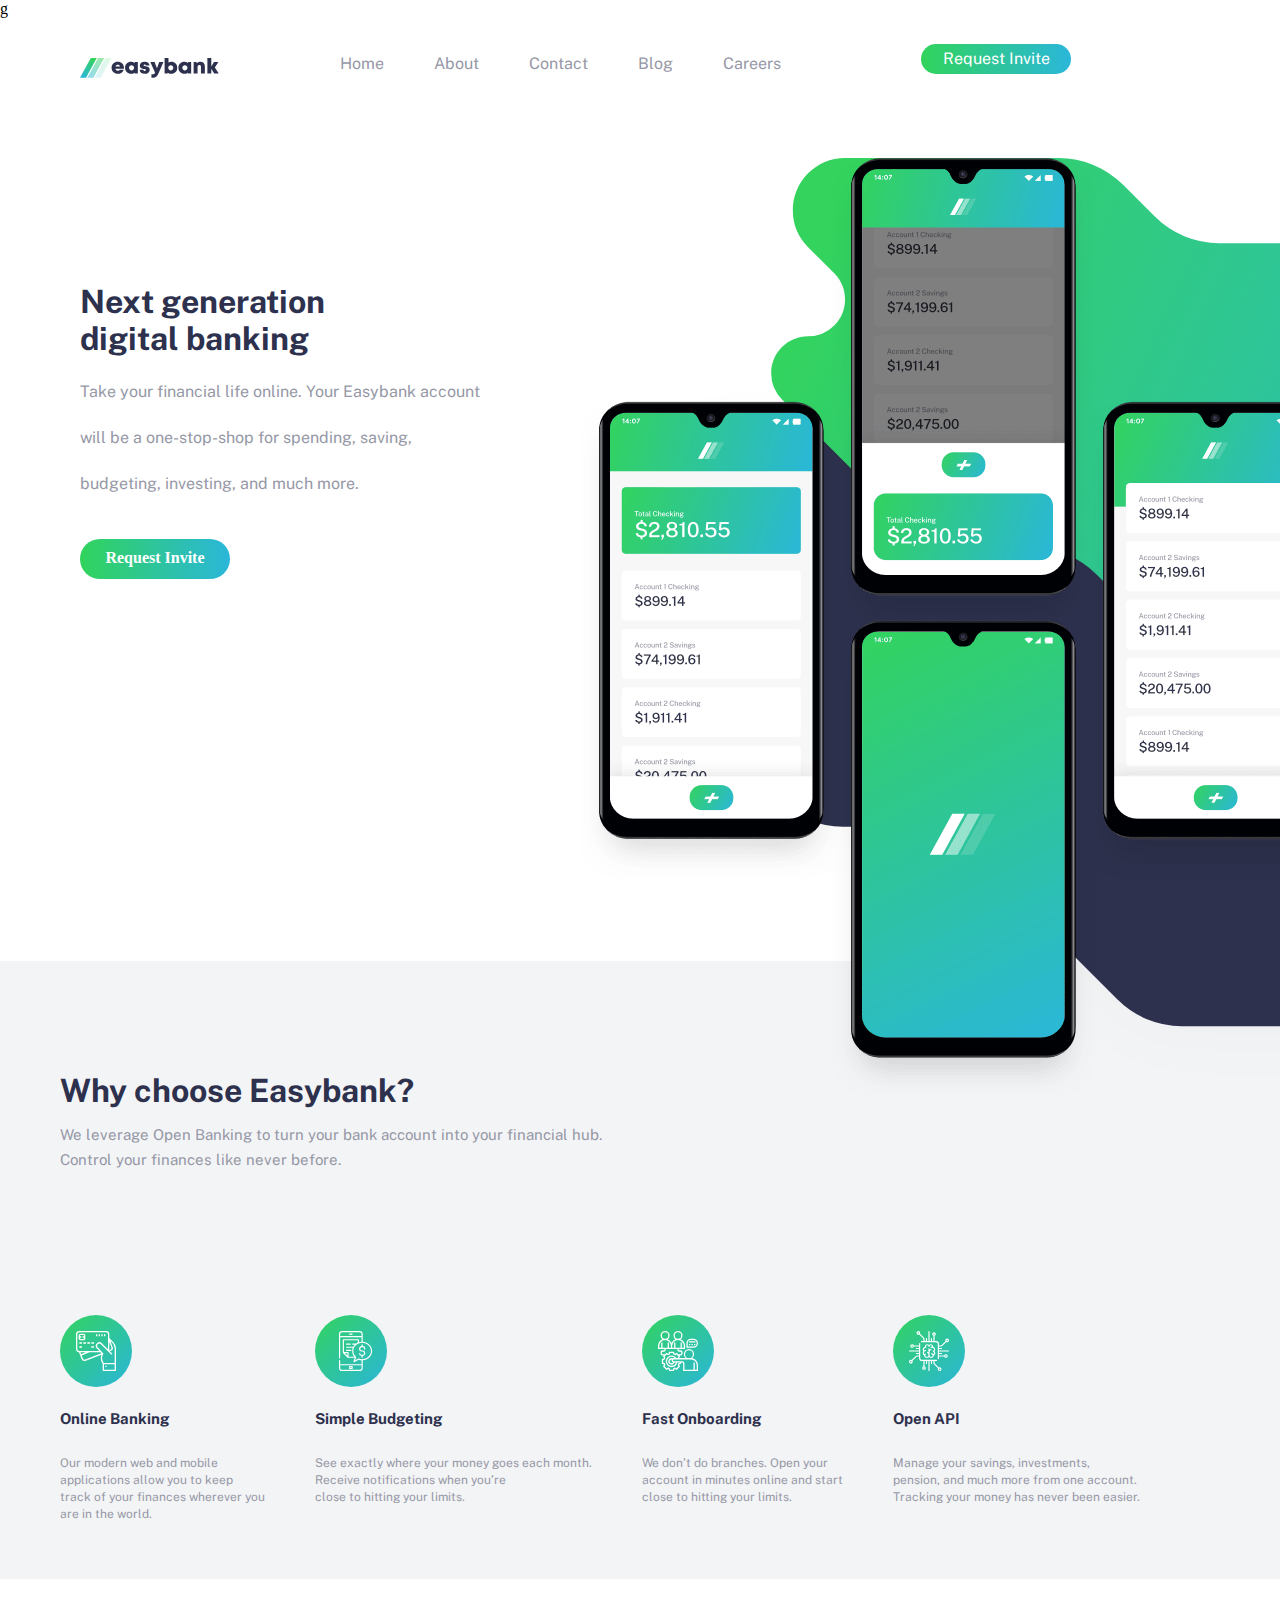
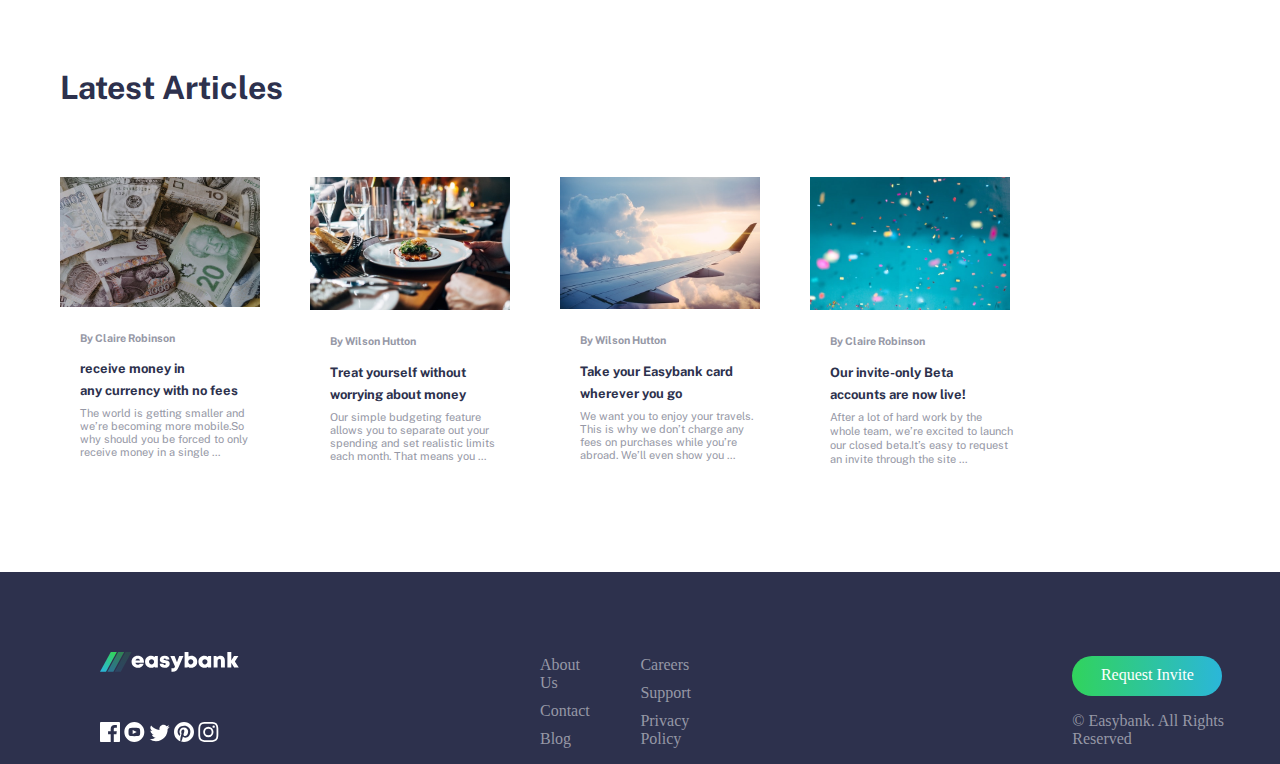
<file: index.html>
g<!DOCTYPE html>
<html lang="en">

<head>
    <meta charset="UTF-8">
    <meta http-equiv="X-UA-Compatible" content="IE=edge">
    <meta name="viewport" content="width=device-width, initial-scale=1.0">
    <title>Easy Bank</title>
    <link rel="preconnect" href="https://fonts.googleapis.com">
    <link rel="preconnect" href="https://fonts.gstatic.com" crossorigin>
    <link
        href="https://fonts.googleapis.com/css2?family=Barlow:wght@700&family=Fraunces:opsz,wght@9..144,900&family=Public+Sans:wght@700&display=swap"
        rel="stylesheet">
    <link rel="stylesheet" href="style.css">
    <link rel="preconnect" href="https://fonts.googleapis.com">
    <link rel="preconnect" href="https://fonts.gstatic.com" crossorigin>
    <link
        href="https://fonts.googleapis.com/css2?family=Barlow:wght@700&family=Fraunces:opsz,wght@9..144,900&family=Public+Sans:wght@700&display=swap"
        rel="stylesheet">
</head>

<body>
    <div class="header">
        <nav>
            <img src="images/logo.svg" alt="">
            <ol>

                <li> <a href="#"> Home</a></li>
                <li> <a href="#">About</a> </li>
                <li> <a href="#"> Contact</a></li>
                <li> <a href="#">Blog</a> </li>
                <li> <a href="#">Careers</a> </li>

                <li> <span><a href="#" id="invite">Request Invite</a> </li></span>
            </ol>
            </ol>
        </nav>


    </div>
    <div class="section">
        <div class="a">
            <h1> Next generation</h1>
            <h1>digital banking</h1>

            <p>Take your financial life online. Your Easybank account </p>
            <p> will be a one-stop-shop
                for spending, saving,</p>
            <p> budgeting, investing, and much more.</p>

            <h4 id="request"> Request Invite</h4>
        </div>
        <div class="b">
            <img src="images/image-mockups.png" alt="">

        </div>
    </div>
    <div class="middle">
        <div class="choose">
            <h1> Why choose Easybank?</h1>
            <p>We leverage Open Banking to turn your bank account into your financial hub. </p>
            <p>Control
                your finances like never before.</p>
        </div>
        <div class="box">
            <div class="box1">
                <img src="images/icon-online.svg" alt="">
                <div class="p">
                <h1>Online Banking</h1>
            </div>
                <div class="p">
                    <p> Our modern web and mobile </p>
                    <p>applications allow you to keep </p>
                    <p>track of your finances wherever you </p>
                    <p> are in the world.</p>
                </div>
            </div>
            <div class="box2">
                <img src="images/icon-budgeting.svg" alt="">
                <div class="p">
                <h1>Simple Budgeting</h1>
                </div>
                <div class="p">
                    <p>See exactly where your money goes each month.</p>
                    <p>Receive notifications when you’re</p>
                    <p>close to hitting your limits.</p>
                </div>
            </div>
            <div class="box3">
                <img src="images/icon-onboarding.svg" alt="">
                <div class="p">
                <h1> Fast Onboarding</h1>
            </div>
                <div class="p">
                    <p>We don’t do branches. Open your</p>
                    <p>account in minutes online and start </p>
                    <p>close to hitting your limits.</p>
                </div>
            </div>
            <div class="box4">
                <img src="images/icon-api.svg" alt="">
                <div class="p">
                <h1> Open API </h1>
            </div>
                <div class="p">
                    <p>Manage your savings, investments,</p>
                    <p> pension, and much more from one account.</p>
                    <p>Tracking
                        your money has never been easier.
                    </p>
                </div>
            </div>
        </div>

    </div>
    <div class="container">
        <h1 id="late"> Latest Articles</h1>
        <div class="cards">
            <div class="card1">
                <img src="images/image-currency.jpg" alt="">
                <div class="paragraph">
                    <h6> By Claire Robinson </h6>
                    <h1>receive money in</h1>
                    <h1>any currency with no fees</h1>

                    <p>The world is getting smaller and </p>
                    <p> we’re becoming more mobile.So</p>
                    <p> why should you be forced to only </p>
                    <p>receive money in a single …</p>
                </div>
            </div>
            <div class="card2">
                <img src="images/image-restaurant.jpg" alt="">
                <div class="paragraph">
                    <h6> By Wilson Hutton </h6>
                    <h1>Treat yourself without </h1>
                    <h1>worrying about money</h1>

                    <p>Our simple budgeting feature</p>
                    <p>allows you to separate out your</p>
                    <p>spending and set
                        realistic limits</p>
                    <p>each month. That means you …</p>
                </div>
            </div>
            <div class="card3">
                <img src="images/image-plane.jpg" alt="">
                <div class="paragraph">
                    <h6> By Wilson Hutton</h6>
                    <h1>Take your Easybank card </h1>
                    <h1>wherever you go</h1>

                    <p>We want you to enjoy your travels.</p>
                    <p>This is why we don’t charge any</p>
                    <p>fees on purchases while you’re </p>
                    <p>abroad. We’ll even show you …</p>
                </div>
            </div>
            <div class="card4">
                <img src="images/image-confetti.jpg" alt="">
                <div class="paragraph">
                    <h6> By Claire Robinson </h6>
                    <h1>Our invite-only Beta </h1>
                    <h1>accounts are now live!</h1>

                    <p>After a lot of hard work by the</p>
                    <p> whole team, we’re excited to launch</p>
                    <p>our closed beta.It’s easy to request</p>
                    <p>an invite through the site ...</p>
                </div>
            </div>


        </div>
    </div>
    <div class="footer">
        <img src="images/logo copy.svg" alt="" id="logo-copy">
        <div class="icon">
            <img src="images/icon-facebook.svg" alt="">
            <img src="images/icon-youtube.svg" alt="">
            <img src="images/icon-twitter.svg" alt="">
            <img src="images/icon-pinterest.svg" alt="">
            <img src="images/icon-instagram.svg" alt="">
        </div>
        <div class="nav">
           
            <div class="nav-left">
                <ol>
                    <li id="about"> About Us</li>
                    <li id="contact"> Contact</li>
                    <li id="blog"> Blog</li>
                </ol>
            </div>
            <div class="nav-right">
                <ol>
                    <li id="career">Careers</li>
                    <li id="support" >Support</li>
                    <li id="privacy">Privacy Policy</li>
                
                </ol>
            </div>
            <div class="nav-float">
                <ol>
                    <li id="request"> <span>Request Invite </li></span>
                    <p> &copy Easybank. All Rights Reserved</p>
                </ol>
                

            </div>
        </div>
    </div>


</body>

</html>
</file>
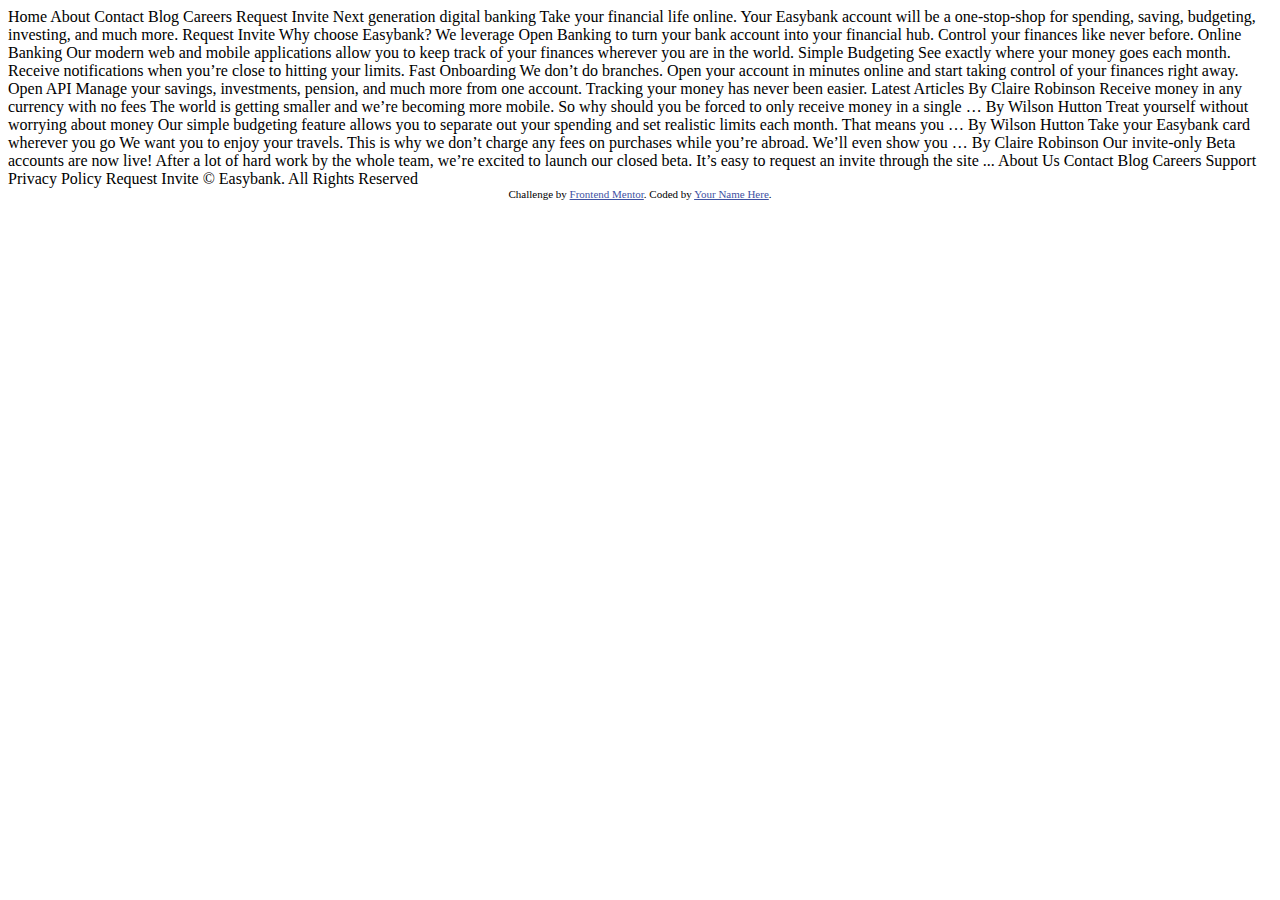
<file: easybank-landing-page-master/index.html>
<!DOCTYPE html>
<html lang="en">
<head>
  <meta charset="UTF-8">
  <meta name="viewport" content="width=device-width, initial-scale=1.0"> <!-- displays site properly based on user's device -->

  <link rel="icon" type="image/png" sizes="32x32" href="./images/favicon-32x32.png">
  
  <title>Frontend Mentor | Easybank landing page</title>

  <!-- Feel free to remove these styles or customise in your own stylesheet 👍 -->
  <style>
    .attribution { font-size: 11px; text-align: center; }
    .attribution a { color: hsl(228, 45%, 44%); }
  </style>
</head>
<body>

  Home
  About
  Contact
  Blog
  Careers

  Request Invite



  Next generation digital banking

  Take your financial life online. Your Easybank account will be a one-stop-shop 
  for spending, saving, budgeting, investing, and much more.

  Request Invite



  Why choose Easybank?

  We leverage Open Banking to turn your bank account into your financial hub. Control 
  your finances like never before.

  Online Banking
  Our modern web and mobile applications allow you to keep track of your finances 
  wherever you are in the world.

  Simple Budgeting
  See exactly where your money goes each month. Receive notifications when you’re 
  close to hitting your limits.

  Fast Onboarding
  We don’t do branches. Open your account in minutes online and start taking control 
  of your finances right away.

  Open API
  Manage your savings, investments, pension, and much more from one account. Tracking 
  your money has never been easier.

  

  Latest Articles

  By Claire Robinson
  Receive money in any currency with no fees
  The world is getting smaller and we’re becoming more mobile. So why should you be 
  forced to only receive money in a single …

  By Wilson Hutton
  Treat yourself without worrying about money
  Our simple budgeting feature allows you to separate out your spending and set 
  realistic limits each month. That means you …

  By Wilson Hutton
  Take your Easybank card wherever you go
  We want you to enjoy your travels. This is why we don’t charge any fees on purchases 
  while you’re abroad. We’ll even show you …

  By Claire Robinson
  Our invite-only Beta accounts are now live!
  After a lot of hard work by the whole team, we’re excited to launch our closed beta. 
  It’s easy to request an invite through the site ...

  

  About Us
  Contact
  Blog
  Careers
  Support
  Privacy Policy

  Request Invite

  © Easybank. All Rights Reserved
  
  <div class="attribution">
    Challenge by <a href="https://www.frontendmentor.io?ref=challenge" target="_blank">Frontend Mentor</a>. 
    Coded by <a href="#">Your Name Here</a>.
  </div>
</body>
</html>
</file>
<file: style.css>
.attribution { font-size: 11px; text-align: center; }
.attribution a { color: hsl(228, 45%, 44%); }
html,body{
    margin: 0;
    padding: 0;
}
.header{
    width: 100%;
}
.header img{
    position: absolute;
    margin-left: 80px;
    margin-top: 20px;
}
nav{
    padding-top: 20px;
    background-color: white;
}
.header nav ol{

    list-style-type: none;
    display:flex;
    gap: 50px;
    margin-left: 300px;

}
.header nav a{
    text-decoration: none;
    color: hsl(233, 8%, 62%);
     font-family: 'Barlow', sans-serif; 
    font-family: 'Fraunces', serif; 
    font-family: 'Public Sans', sans-serif;
}


#invite{
    background-image: linear-gradient(to right,hsl(136, 65%, 51%), hsl(192, 70%, 51%));

    border-radius: 20px;
    color:hsl(0, 0%, 100%);
    width: 150px;
    height: 25px;
    padding-top: 5px;
    margin-left: 90px;
    position: absolute;
    text-align: center;
    margin-top: -10px;

}
.section{
    display: flex;
    margin-left:80px ;
    margin-top: 200px;
}
.section .a h1{
    font-family: 'Barlow', sans-serif;
    font-family: 'Fraunces', serif;
    font-family: 'Public Sans', sans-serif;
     color: hsl(233, 26%, 24%);
     line-height: 15px;
}
.a p{
    color: hsl(233, 8%, 62%);
    padding-top: 20px;
    line-height: 10px;
    font-family: 'Barlow', sans-serif;
    font-family: 'Fraunces', serif;
    font-family: 'Public Sans', sans-serif;
}
.a h4{
    margin-top: 50px;
    background-image: linear-gradient(to right,hsl(136, 65%, 51%), hsl(192, 70%, 51%));
    width: 150px;
    height: 30px;
    border-radius: 20px;
    color:hsl(0, 0%, 100%);
    text-align: center;
    padding-top: 2px;
    
}
.b{
    background-image: url(images/bg-intro-desktop.svg);
    background-size: cover;
    position: absolute;
    margin-left: 500px;
    margin-top: -115px;

} 
.middle{
    background-color:hsl(220, 16%, 96%) ;
    margin-top: 360px;

}
.choose{
    padding-top: 90px;
    margin-left: 60px;
}
.choose h1{
    
    font-family: 'Barlow', sans-serif;
    font-family: 'Fraunces', serif;
    font-family: 'Public Sans', sans-serif;
    color: hsl(233, 26%, 24%);
    
}
.choose p{
    color: hsl(233, 8%, 62%);
    font-size: 15px;
    line-height: 10px;
    font-family: 'Barlow', sans-serif;
    font-family: 'Fraunces', serif;
    font-family: 'Public Sans', sans-serif;
}
.box{
    margin-left: 60px;
    display: flex;
    flex-direction: row;
    margin-top: 150px;
    gap: 50px;
    padding-bottom: 50px;
    
}
.box1 h1{
    font-family: 'Barlow', sans-serif;
    font-family: 'Fraunces', serif;
    font-family: 'Public Sans', sans-serif;
    color: hsl(233, 26%, 24%);
    line-height: 1px;
    font-size: 15px;
}
.box1 p{
    color: hsl(233, 8%, 62%);
    line-height: 5px;
    font-family: 'Barlow', sans-serif;
    font-family: 'Fraunces', serif;
    font-family: 'Public Sans', sans-serif;
    font-size: 12px;
}
.p{
    padding-top: 20px;
}
.box2 h1{
    font-family: 'Barlow', sans-serif;
    font-family: 'Fraunces', serif;
    font-family: 'Public Sans', sans-serif;
    color: hsl(233, 26%, 24%);
    line-height: 1px;
    font-size: 15px;
}
.box2 p{
    color: hsl(233, 8%, 62%);
    line-height: 5px;
    font-family: 'Barlow', sans-serif;
    font-family: 'Fraunces', serif;
    font-family: 'Public Sans', sans-serif;
    font-size: 12px;
}
.box3 h1{
    font-family: 'Barlow', sans-serif;
    font-family: 'Fraunces', serif;
    font-family: 'Public Sans', sans-serif;
    color: hsl(233, 26%, 24%);
    line-height: 1px;
    font-size: 15px;
}
.box3 p{
    color: hsl(233, 8%, 62%);
    line-height: 5px;
    font-family: 'Barlow', sans-serif;
    font-family: 'Fraunces', serif;
    font-family: 'Public Sans', sans-serif;
    font-size: 12px;
}
.box4 h1{
    font-family: 'Barlow', sans-serif;
    font-family: 'Fraunces', serif;
    font-family: 'Public Sans', sans-serif;
    color: hsl(233, 26%, 24%);
    line-height: 1px;
    font-size: 15px;
}
.box4 p{
    color: hsl(233, 8%, 62%);
    line-height: 5px;
    font-family: 'Barlow', sans-serif;
    font-family: 'Fraunces', serif;
    font-family: 'Public Sans', sans-serif;
    font-size: 12px;
}
.box4 img{
    border-radius: 20px;
}
.container{
 margin-left: 60px;
 margin-top: 100px;
 margin-bottom: 100px;
}
.container #late{
    font-family: 'Barlow', sans-serif;
    font-family: 'Fraunces', serif;
    font-family: 'Public Sans', sans-serif;
    color: hsl(233, 26%, 24%);
    line-height: 18px;
}
.cards{
    display: flex;
    flex-direction: row;
    margin-top: 80px;
    gap: 50px;

}
.card1 img{
width: 200px;
height: 130px;
}
.card1 h6{
    color: hsl(233, 8%, 62%);
    font-family: 'Barlow', sans-serif;
    font-family: 'Fraunces', serif;
    font-family: 'Public Sans', sans-serif;
}
.card1 h1{
    font-family: 'Barlow', sans-serif;
    font-family: 'Fraunces', serif;
    font-family: 'Public Sans', sans-serif;
    color: hsl(233, 26%, 24%);
    line-height: 2px;
    font-size: 13px;
    margin-bottom: 20px;

}
.card1 p{
    color: hsl(233, 8%, 62%);
    line-height: 2px;
    font-family: 'Barlow', sans-serif;
    font-family: 'Fraunces', serif;
    font-family: 'Public Sans', sans-serif;
    font-size: 11px;
}
.card2 img{
    width: 200px;
 }
 .card2 h6{
    color: hsl(233, 8%, 62%);
    font-family: 'Barlow', sans-serif;
    font-family: 'Fraunces', serif;
    font-family: 'Public Sans', sans-serif;
}
.card2 h1{
    font-family: 'Barlow', sans-serif;
    font-family: 'Fraunces', serif;
    font-family: 'Public Sans', sans-serif;
    color: hsl(233, 26%, 24%);
    line-height: 2px;
    font-size: 13px;
    margin-bottom: 20px;

}
.card2 p{
    color: hsl(233, 8%, 62%);
    line-height: 2px;
    font-family: 'Barlow', sans-serif;
    font-family: 'Fraunces', serif;
    font-family: 'Public Sans', sans-serif;
    font-size: 11px;
}
.card3 img{
    width: 200px;

}
.card3 h6{
    color: hsl(233, 8%, 62%);
    font-family: 'Barlow', sans-serif;
    font-family: 'Fraunces', serif;
    font-family: 'Public Sans', sans-serif;
}
.card3 h1{
    font-family: 'Barlow', sans-serif;
    font-family: 'Fraunces', serif;
    font-family: 'Public Sans', sans-serif;
    color: hsl(233, 26%, 24%);
    line-height: 2px;
    font-size: 13px;
    margin-bottom: 20px;
    
}
.card3 p{
    color: hsl(233, 8%, 62%);
    line-height: 2px;
    font-family: 'Barlow', sans-serif;
    font-family: 'Fraunces', serif;
    font-family: 'Public Sans', sans-serif;
    font-size: 11px;
}
.card4 img{
 width: 200px;
}
.card4 h6{
    color: hsl(233, 8%, 62%);
    font-family: 'Barlow', sans-serif;
    font-family: 'Fraunces', serif;
    font-family: 'Public Sans', sans-serif;
}
.card4 h1{
    margin-bottom: 20px;
    font-family: 'Barlow', sans-serif;
    font-family: 'Fraunces', serif;
    font-family: 'Public Sans', sans-serif;
    color: hsl(233, 26%, 24%);
    line-height: 2px;
    font-size: 13px;
}
.card4 p{
    color: hsl(233, 8%, 62%);
    line-height: 3px;
    font-family: 'Barlow', sans-serif;
    font-family: 'Fraunces', serif;
    font-family: 'Public Sans', sans-serif;
    font-size: 11px;
}
.paragraph{
    margin-left: 20px;
}
.footer{
    background-color: hsl(233, 26%, 24%);
}

.nav{
    display: flex;
    margin-left: 500px;
    color:  hsl(233, 8%, 62%);
}
.nav-left ol{
    list-style-type: none;
    margin-top: -90px;

}
.nav-right ol{
    list-style-type: none;
    margin-top: -90px;

}
.nav-float ol{
    list-style-type: none;
    margin-left: 300px;
    margin-top: -90px;
}
#contact{
    margin-top: 10px;
}
#blog{
    margin-top: 10px;
}
#support{
    margin-top: 10px;
}
#privacy{
    margin-top: 10px;
}

#request{
    background-image: linear-gradient(to right,hsl(136, 65%, 51%), hsl(192, 70%, 51%));
    border-radius: 20px;
    color:hsl(0, 0%, 100%);
    width: 150px;
    height: 30px;
    text-align: center;
    padding-top: 10px;
}
 #logo-copy{
    margin-top: 80px;
    margin-left: 100px;
}
.icon{
    margin-top: 50px;
    margin-left: 100px;
    gap: 20px;
}
</file>
